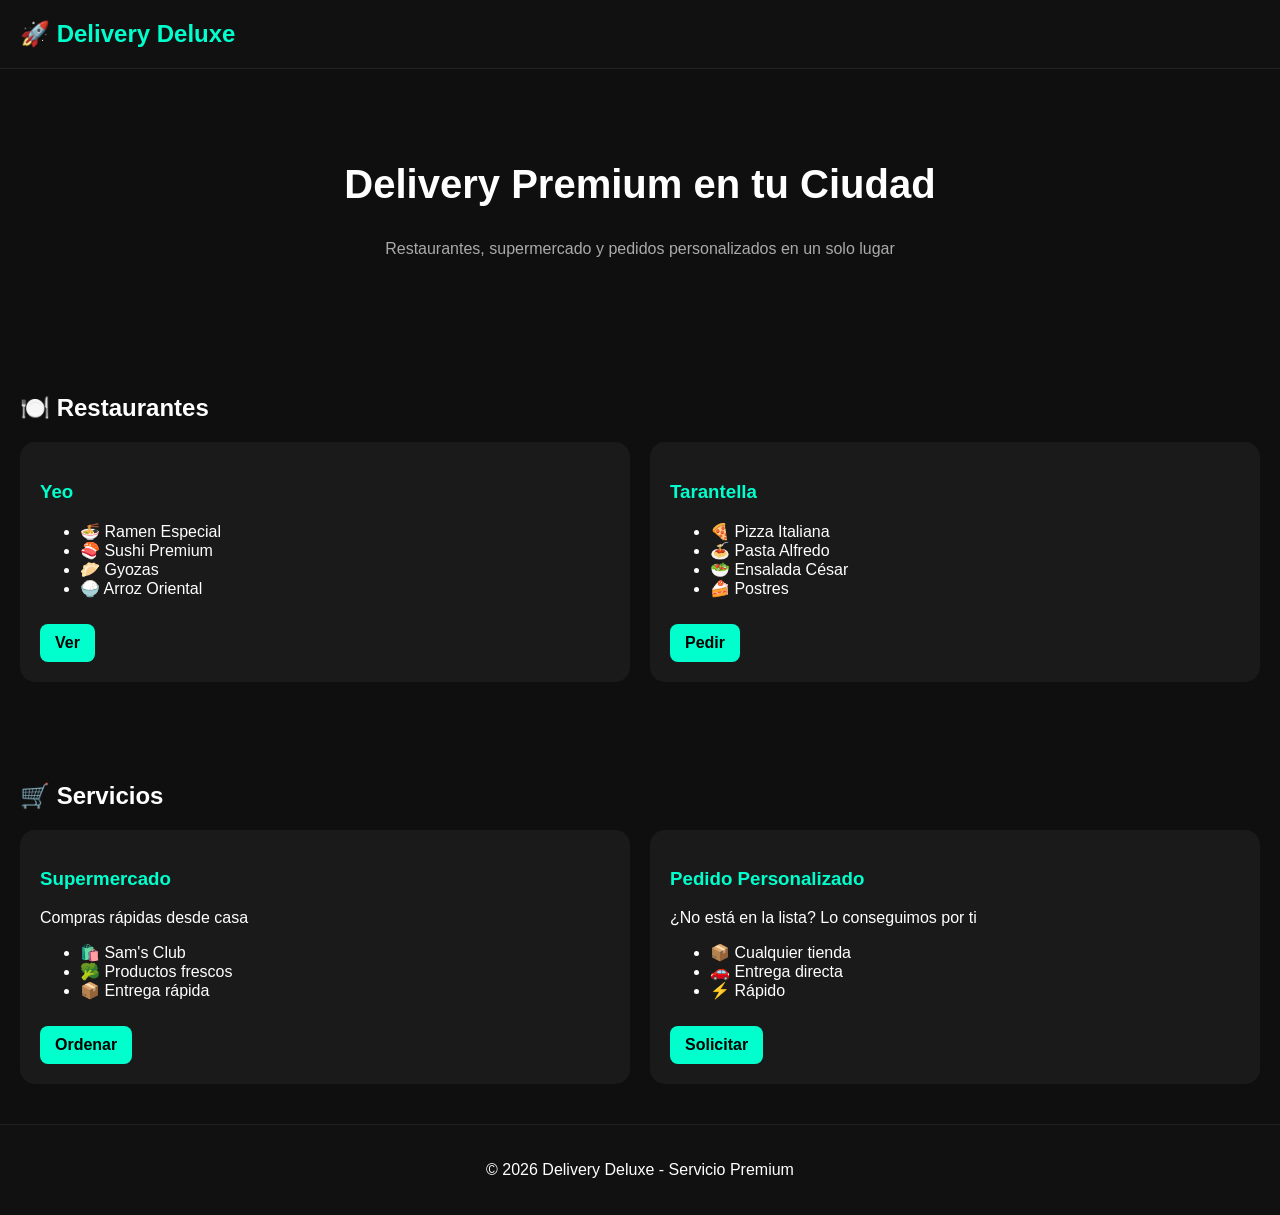
<file: index.html>
<!DOCTYPE html>
<html lang="es">
<head>
<meta charset="UTF-8">
<meta name="viewport" content="width=device-width, initial-scale=1.0">
<title>Delivery Deluxe</title>
<link rel="stylesheet" href="stilos.css">
</head>

<body>

<header>
    <div class="logo">🚀 Delivery Deluxe</div>
</header>

<section class="hero">
    <h1>Delivery Premium en tu Ciudad</h1>
    <p>Restaurantes, supermercado y pedidos personalizados en un solo lugar</p>
</section>

<!-- RESTAURANTES -->
<section>
    <h2>🍽️ Restaurantes</h2>

    <div class="cards">

        <div class="card">
            <h3>Yeo</h3>
            <ul>
                <li>🍜 Ramen Especial</li>
                <li>🍣 Sushi Premium</li>
                <li>🥟 Gyozas</li>
                <li>🍚 Arroz Oriental</li>
            </ul>
            <a href="yeonvo/menu.html" class="btn" onclick="ordenar('Yeo')">Ver</a>
        </div>

        <div class="card">
            <h3>Tarantella</h3>
            <ul>
                <li>🍕 Pizza Italiana</li>
                <li>🍝 Pasta Alfredo</li>
                <li>🥗 Ensalada César</li>
                <li>🍰 Postres</li>
            </ul>
            <a href="#" class="btn" onclick="ordenar('Tarantella')">Pedir</a>
        </div>

    </div>
</section>

<!-- SERVICIOS -->
<section>
    <h2>🛒 Servicios</h2>

    <div class="cards">

        <div class="card">
            <h3>Supermercado</h3>
            <p>Compras rápidas desde casa</p>
            <ul>
                <li>🛍️ Sam's Club</li>
                <li>🥦 Productos frescos</li>
                <li>📦 Entrega rápida</li>
            </ul>
            <a href="#" class="btn" onclick="ordenar('Supermercado')">Ordenar</a>
        </div>

        <div class="card">
            <h3>Pedido Personalizado</h3>
            <p>¿No está en la lista? Lo conseguimos por ti</p>
            <ul>
                <li>📦 Cualquier tienda</li>
                <li>🚗 Entrega directa</li>
                <li>⚡ Rápido</li>
            </ul>
            <a href="#" class="btn" onclick="ordenar('Personalizado')">Solicitar</a>
        </div>

    </div>
</section>

<footer>
    <p>© 2026 Delivery Deluxe - Servicio Premium</p>
</footer>

<script>
function ordenar(servicio){
    const numero = "521XXXXXXXXXX"; // CAMBIA TU NÚMERO
    const mensaje = `Hola, quiero hacer un pedido de: ${servicio}`;
    const url = `https://wa.me/${numero}?text=${encodeURIComponent(mensaje)}`;
    window.open(url, '_blank');
}
</script>

</body>
</html>
</file>
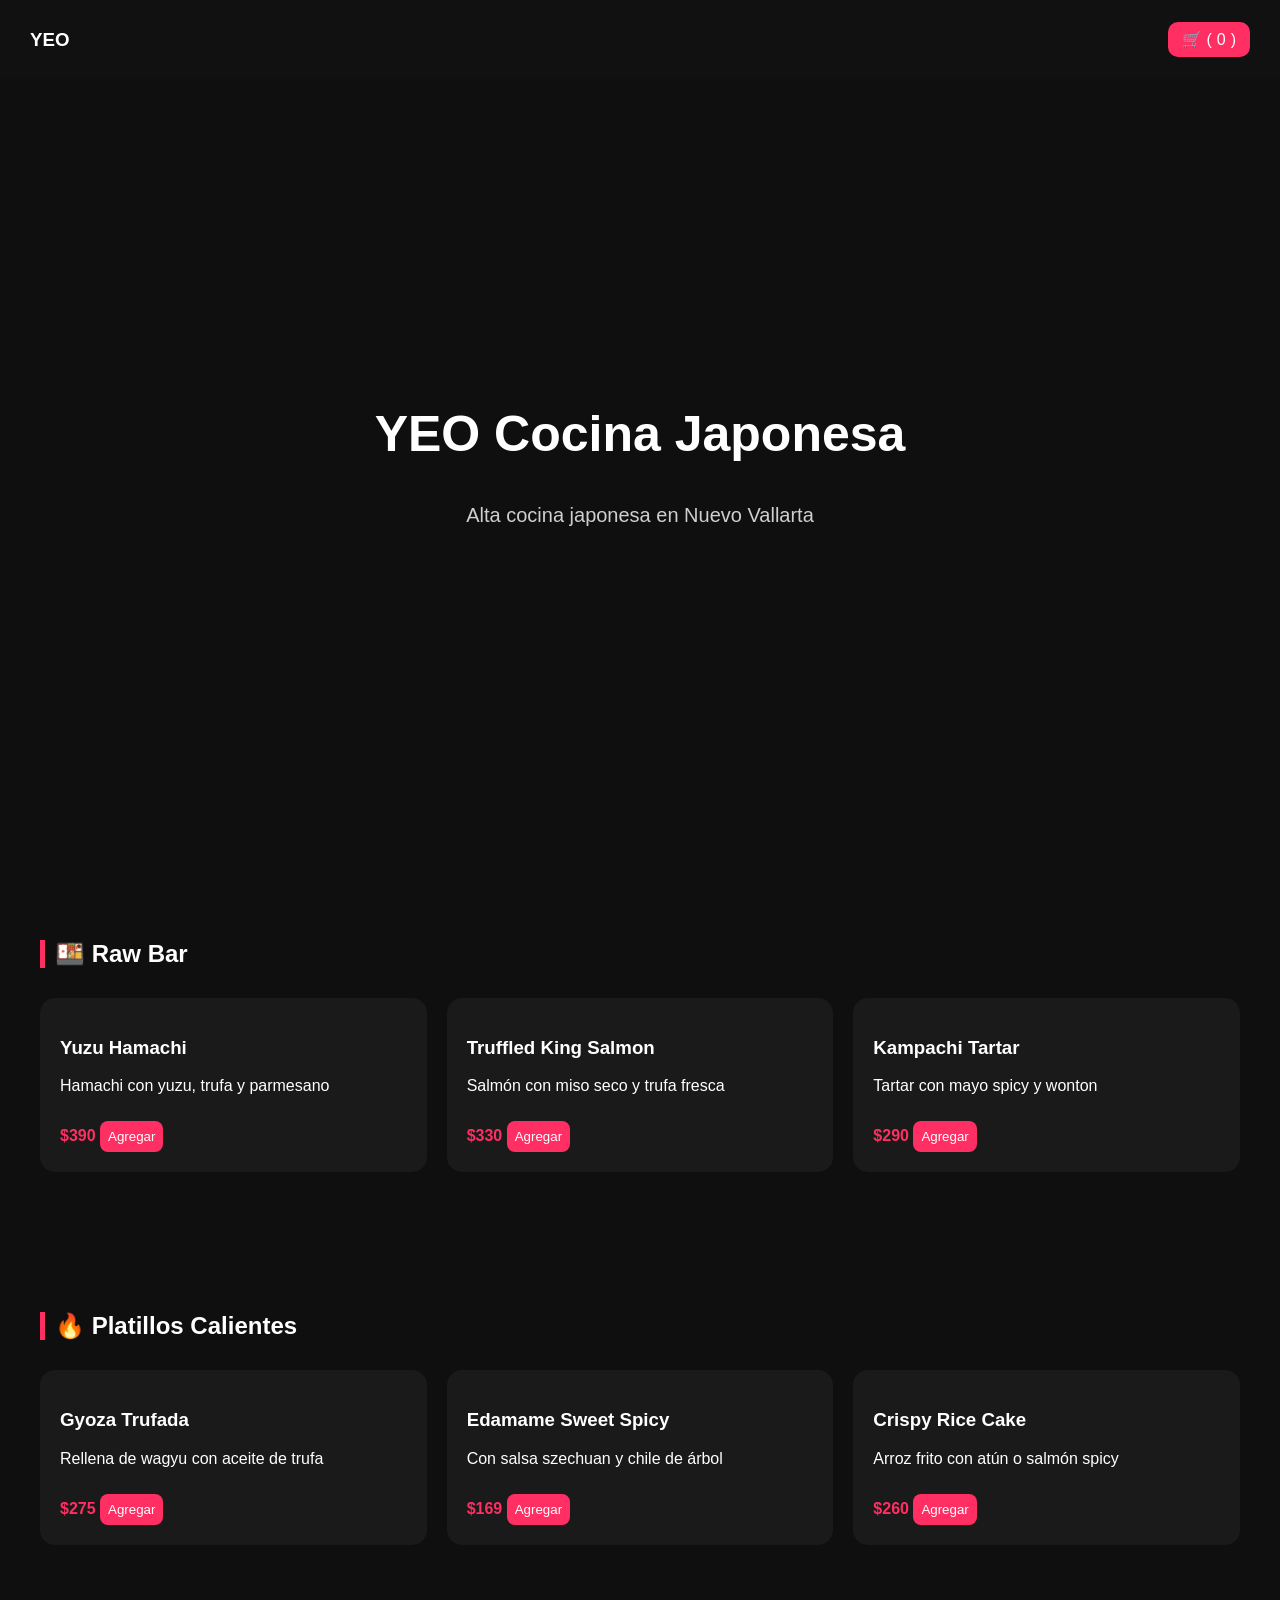
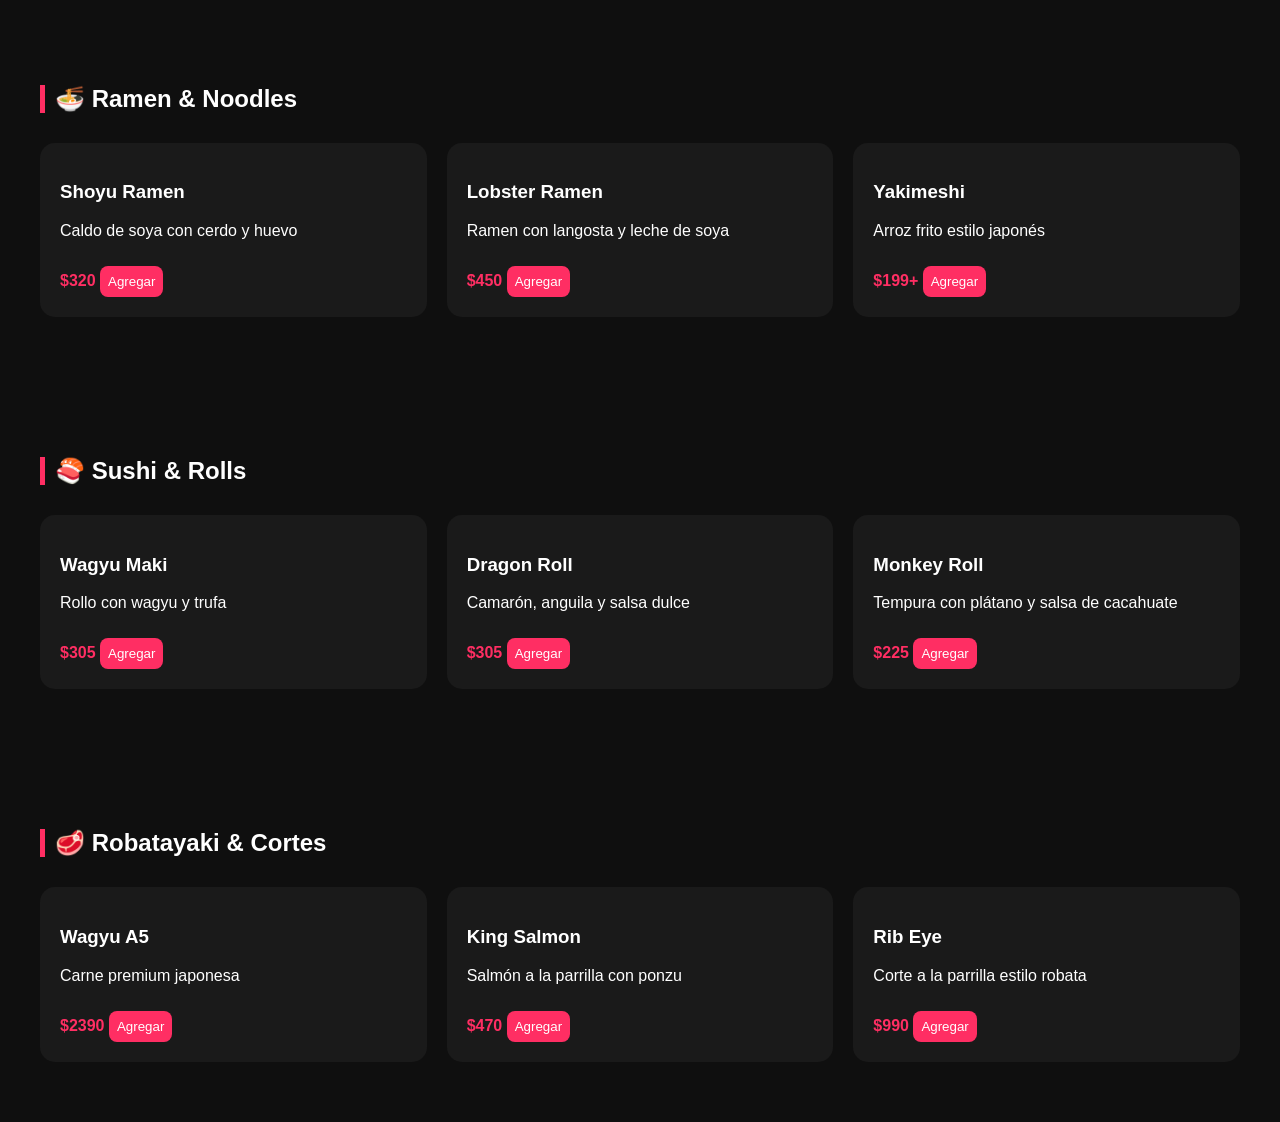
<file: yeonvo/menu.html>
<!DOCTYPE html>
<html lang="es">

<head>
<meta charset="UTF-8">
<meta name="viewport" content="width=device-width, initial-scale=1.0">
<title>YEO Cocina Japonesa</title>

<link rel="stylesheet" href="Style.css">

<link href="https://api.mapbox.com/mapbox-gl-js/v2.15.0/mapbox-gl.css" rel="stylesheet">
<link href="https://api.mapbox.com/mapbox-gl-js/plugins/mapbox-gl-geocoder/v5.0.0/mapbox-gl-geocoder.css" rel="stylesheet">
<script src="Script.js" defer></script>
</head>

<body>

<!-- HEADER -->
<div class="header">
    <h3>YEO</h3>
    <div class="cart-btn" onclick="toggleCart()">🛒 (<span id="count">0</span>)</div>
</div>

<!-- HERO -->
<section class="hero">
    <div>
        <h1>YEO Cocina Japonesa</h1>
        <p>Alta cocina japonesa en Nuevo Vallarta</p>
    </div>
</section>

<!-- RAW BAR -->
<section class="section">
<h2>🍱 Raw Bar</h2>
<div class="menu">
<div class="card">
<h3>Yuzu Hamachi</h3>
<p>Hamachi con yuzu, trufa y parmesano</p>
<span class="price">$390</span>
<button onclick="add('Yuzu Hamachi',390)">Agregar</button>
</div>

<div class="card">
<h3>Truffled King Salmon</h3>
<p>Salmón con miso seco y trufa fresca</p>
<span class="price">$330</span>
<button onclick="add('Truffled King Salmon',330)">Agregar</button>
</div>

<div class="card">
<h3>Kampachi Tartar</h3>
<p>Tartar con mayo spicy y wonton</p>
<span class="price">$290</span>
<button onclick="add('Kampachi Tartar',290)">Agregar</button>
</div>
</div>
</section>

<!-- CALIENTES -->
<section class="section">
<h2>🔥 Platillos Calientes</h2>
<div class="menu">
<div class="card">
<h3>Gyoza Trufada</h3>
<p>Rellena de wagyu con aceite de trufa</p>
<span class="price">$275</span>
<button onclick="add('Gyoza Trufada',275)">Agregar</button>
</div>

<div class="card">
<h3>Edamame Sweet Spicy</h3>
<p>Con salsa szechuan y chile de árbol</p>
<span class="price">$169</span>
<button onclick="add('Edamame',169)">Agregar</button>
</div>

<div class="card">
<h3>Crispy Rice Cake</h3>
<p>Arroz frito con atún o salmón spicy</p>
<span class="price">$260</span>
<button onclick="add('Crispy Rice Cake',260)">Agregar</button>
</div>
</div>
</section>

<!-- RAMEN -->
<section class="section">
<h2>🍜 Ramen & Noodles</h2>
<div class="menu">
<div class="card">
<h3>Shoyu Ramen</h3>
<p>Caldo de soya con cerdo y huevo</p>
<span class="price">$320</span>
<button onclick="add('Shoyu Ramen',320)">Agregar</button>
</div>

<div class="card">
<h3>Lobster Ramen</h3>
<p>Ramen con langosta y leche de soya</p>
<span class="price">$450</span>
<button onclick="add('Lobster Ramen',450)">Agregar</button>
</div>

<div class="card">
<h3>Yakimeshi</h3>
<p>Arroz frito estilo japonés</p>
<span class="price">$199+</span>
<button onclick="add('Yakimeshi',199)">Agregar</button>
</div>
</div>
</section>

<!-- SUSHI -->
<section class="section">
<h2>🍣 Sushi & Rolls</h2>
<div class="menu">
<div class="card">
<h3>Wagyu Maki</h3>
<p>Rollo con wagyu y trufa</p>
<span class="price">$305</span>
<button onclick="add('Wagyu Maki',305)">Agregar</button>
</div>

<div class="card">
<h3>Dragon Roll</h3>
<p>Camarón, anguila y salsa dulce</p>
<span class="price">$305</span>
<button onclick="add('Dragon Roll',305)">Agregar</button>
</div>

<div class="card">
<h3>Monkey Roll</h3>
<p>Tempura con plátano y salsa de cacahuate</p>
<span class="price">$225</span>
<button onclick="add('Monkey Roll',225)">Agregar</button>
</div>
</div>
</section>

<!-- CORTES -->
<section class="section">
<h2>🥩 Robatayaki & Cortes</h2>
<div class="menu">
<div class="card">
<h3>Wagyu A5</h3>
<p>Carne premium japonesa</p>
<span class="price">$2390</span>
<button onclick="add('Wagyu A5',2390)">Agregar</button>
</div>

<div class="card">
<h3>King Salmon</h3>
<p>Salmón a la parrilla con ponzu</p>
<span class="price">$470</span>
<button onclick="add('King Salmon',470)">Agregar</button>
</div>

<div class="card">
<h3>Rib Eye</h3>
<p>Corte a la parrilla estilo robata</p>
<span class="price">$990</span>
<button onclick="add('Rib Eye',990)">Agregar</button>
</div>
</div>
</section>

<!-- CARRITO -->
<div class="cart" id="cart">

<h2>Tu Pedido</h2>

<div id="items"></div>

<div class="total">
Total: $<span id="total">0</span>

</div>

<br>

<input type="text" id="nombre" placeholder="Tu nombre" style="width:90%; padding:10px;margin-bottom:10px;">
<input type="text" id="telefono" placeholder="Telefono" style="width:90%; padding:10px;margin-bottom:10px;">
<input type="text" id="referencias" placeholder="Referencias" style="width:90%; padding:10px;margin-bottom:10px;">

<!-- MAPBOX -->
<div id="geocoder"></div>
<div id="map"></div>

<p id="direccionConfirmada"></p>

<button onclick="enviarPedido()">Confirmar Pedido</button>
<button onclick="toggleCart()">Agregar Mas</button>

</div>

<!-- SCRIPTS MAPBOX (EN ORDEN CORRECTO) -->
<script src="https://api.mapbox.com/mapbox-gl-js/v2.15.0/mapbox-gl.js"></script>
<script src="https://api.mapbox.com/mapbox-gl-js/plugins/mapbox-gl-geocoder/v5.0.0/mapbox-gl-geocoder.min.js"></script>

</body>
</html>
</file>
<file: stilos.css>
body{
    margin:0;
    font-family:'Segoe UI', sans-serif;
    background:#0f0f0f;
    color:#fff;
}

/* HEADER */
header{
    display:flex;
    justify-content:space-between;
    align-items:center;
    padding:20px;
    background:#111;
    border-bottom:1px solid #222;
}

.logo{
    font-size:24px;
    font-weight:bold;
    color:#00ffcc;
}

/* HERO */
.hero{
    text-align:center;
    padding:60px 20px;
}

.hero h1{
    font-size:40px;
}

.hero p{
    color:#aaa;
}

/* SECCIONES */
section{
    padding:40px 20px;
}

h2{
    margin-bottom:20px;
}

/* TARJETAS */
.cards{
    display:grid;
    grid-template-columns:repeat(auto-fit,minmax(250px,1fr));
    gap:20px;
}

.card{
    background:#1a1a1a;
    padding:20px;
    border-radius:15px;
    transition:.3s;
}

.card:hover{
    transform:scale(1.03);
    background:#222;
}

.card h3{
    color:#00ffcc;
}

/* BOTÓN */
.btn{
    display:inline-block;
    margin-top:10px;
    padding:10px 15px;
    background:#00ffcc;
    color:#000;
    border-radius:8px;
    text-decoration:none;
    font-weight:bold;
}

/* FOOTER */
footer{
    text-align:center;
    padding:20px;
    background:#111;
    border-top:1px solid #222;
}

/* RESPONSIVE */
@media(max-width:600px){
    .hero h1{
        font-size:28px;
    }
}
</file>
<file: yeonvo/Style.css>
body{
    margin:0;
    font-family: 'Segoe UI', sans-serif;
    background:#0f0f0f;
    color:#fff;
}

/* HEADER CARRITO */
.header{
    position:fixed;
    top:0;
    width:100%;
    background:#111;
    padding:10px 30px; /* 👈 más espacio lateral */
    display:flex;
    justify-content:space-between;
    align-items:center; /* 👈 evita que se vea desalineado */
    z-index:1000;
    box-sizing:border-box; /* 👈 evita cortes en bordes */
}

.cart-btn{
    background:#ff2e63;
    padding:8px 14px;
    border-radius:10px;
    cursor:pointer;
    display:flex;
    align-items:center;
    gap:5px;
    white-space:nowrap; /* 👈 evita que el texto se corte */
}

/* HERO */
.hero{
    height:90vh;
    background:url('https://images.unsplash.com/photo-1553621042-f6e147245754') center/cover;
    display:flex;
    align-items:center;
    justify-content:center;
    text-align:center;
    margin-top:50px;
}
.hero h1{font-size:50px;}
.hero p{font-size:20px;opacity:0.8;}

/* SECCIONES */
.section{
    padding:60px 20px;
    max-width:1200px;
    margin:auto;
}

h2{
    margin-bottom:30px;
    border-left:5px solid #ff2e63;
    padding-left:10px;
}

/* TARJETAS */
.menu{
    display:grid;
    grid-template-columns:repeat(auto-fit, minmax(250px,1fr));
    gap:20px;
}

.card{
    background:#1a1a1a;
    padding:20px;
    border-radius:15px;
    transition:0.3s;
}
.card:hover{transform:translateY(-5px);}

.price{
    color:#ff2e63;
    font-weight:bold;
}

button{
    margin-top:10px;
    background:#ff2e63;
    border:none;
    padding:8px;
    border-radius:8px;
    color:#fff;
    cursor:pointer;
}

/* CARRITO */
.cart{
    position:fixed;
    right:-400px;
    top:0;
    width:350px;
    height:100%;
    background:#111;
    padding:20px;
    transition:0.3s;
    overflow:auto;
    z-index:2000;
}

.cart.active{ right:0; }

.item{
    display:flex;
    justify-content:space-between;
    margin-bottom:10px;
}

.total{
    margin-top:20px;
    font-size:20px;
}

.location-box{
    display: flex;
    flex-direction: column;
    gap: 10px;
    margin-top: 10px;
}

/* barra de búsqueda */
#geocoder{
    width: 100%;
}

/* MAPA */
#map{
    height: 200px;
    width: 100%;
    border-radius: 10px;
    margin-top: 5px;
}
</file>
